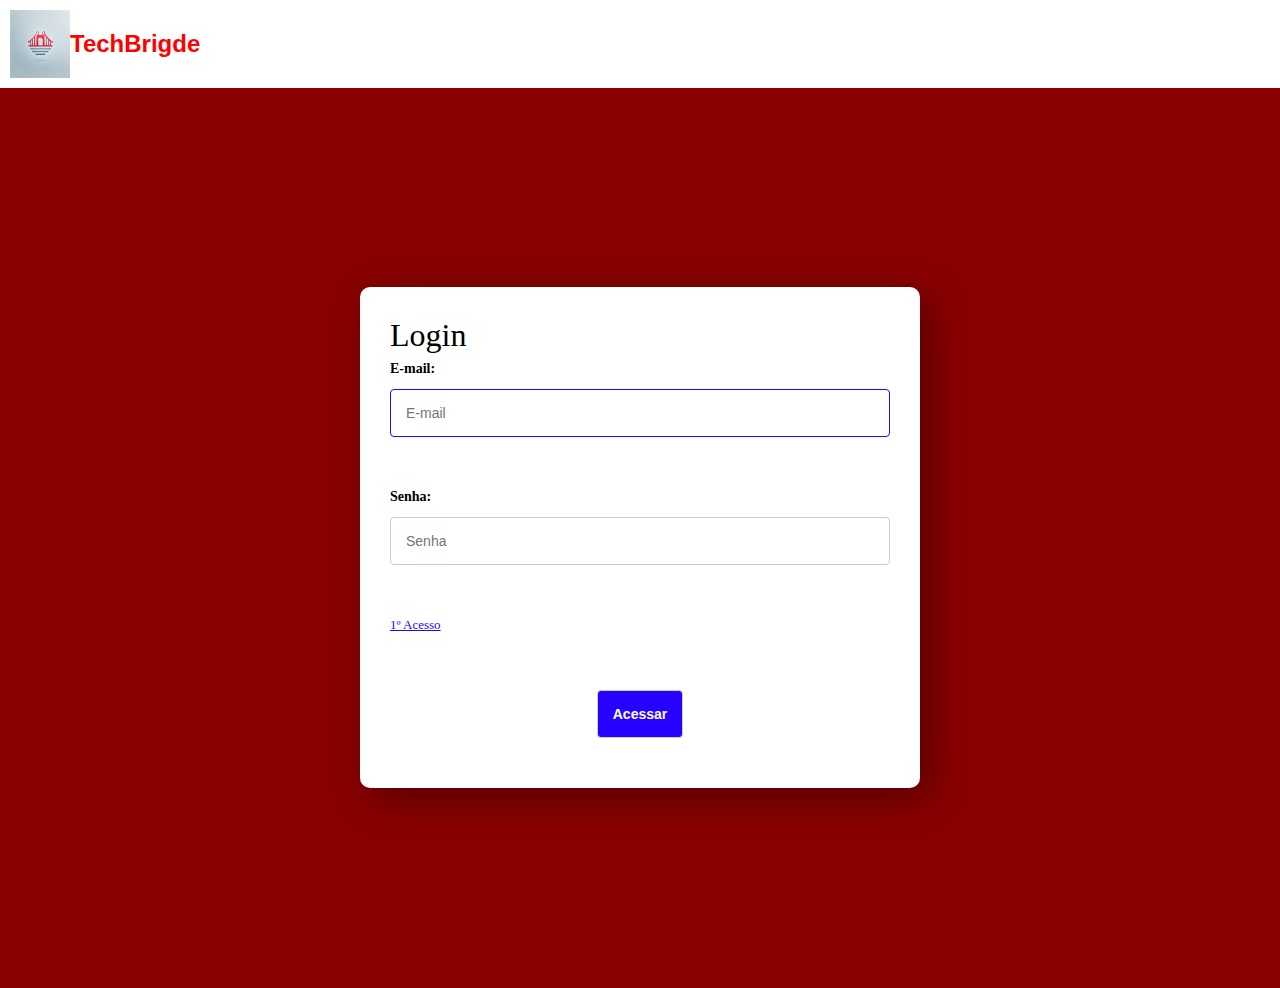
<file: index.html>
<!DOCTYPE html>
<html lang="pt-br">
<head>
    <meta charset="UTF-8">
    <meta name="viewport" content="width=device-width, initial-scale=1.0">
    <title> Login </title>
<link rel="stylesheet" href="main.css">
</head>
<div class="cabecalho">
    <img src="./Imagem/Logo.jpeg" 
    alt="Logo da empresa" width="60px"
    title="TechBrigde">
    <h2>TechBrigde</h2>  
</div>
<body>
   
    <div class="pagina">
<form method="post" class="formlogin">
        <h1>Login</h1>
<label for="E-mail">E-mail: </label>
<input type="email" placeholder="E-mail" autofocus="true">
<br><label for="Senha">Senha: </label>
<input type="password" placeholder="Senha">
<br><a href="cadastro.html"> 1º Acesso </a>
<br><input type="submit" value="Acessar" class="btn">
</form>
    </div>
</body>
</html>
</file>
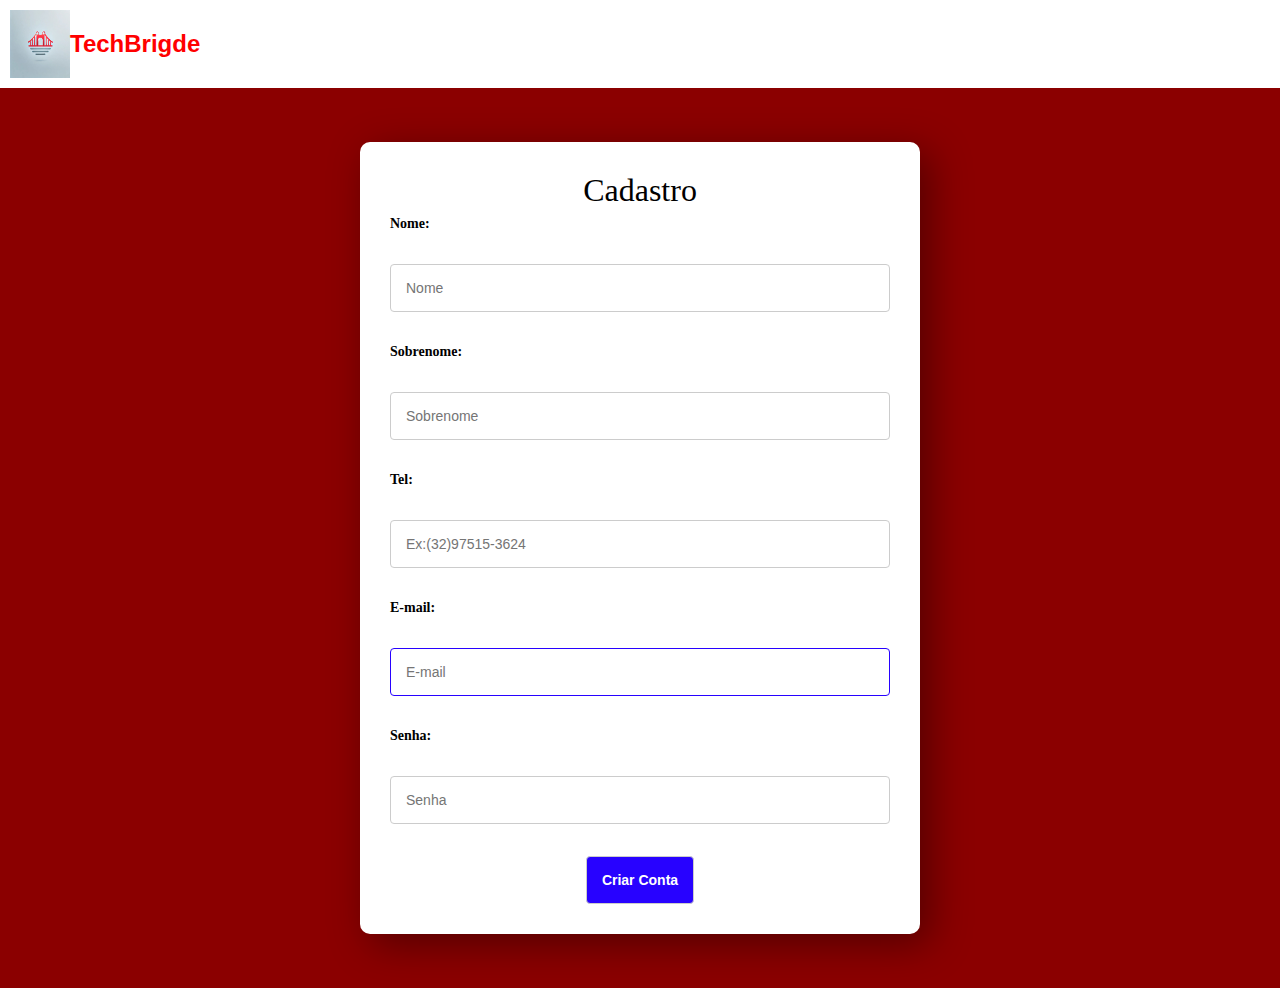
<file: cadastro.html>
<!DOCTYPE html>
<html lang="en">
<head>
    <meta charset="UTF-8">
    <meta name="viewport" content="width=device-width, initial-scale=1.0">
    <title> Cadastro </title>
    <link rel="stylesheet" href="main.css">
</head>
<div class="cabecalho">
    <img src="./Imagem/Logo.jpeg" 
    alt="Logo da empresa" width="60px"
    title="TechBrigde">
    <h2>TechBrigde</h2>  
</div>
<body>
    <div class="pagina2">
<form method="post" class="formCad">
        <h1>Cadastro</h1>
<label for="name">Nome: </label>
<br><input type="text" placeholder="Nome">
<br><label for="name">Sobrenome: </label>
<br><input type="text" placeholder="Sobrenome">
<br><label for="Telefone">Tel: </label>
<br><input type="number" placeholder="Ex:(32)97515-3624">
<br><label for="E-mail">E-mail: </label>
<br><input type="email" placeholder="E-mail" autofocus="true">
<br><label for="Senha">Senha: </label>
<br><input type="password" placeholder="Senha">
<br><input type="submit" value="Criar Conta" class="btn">
</form>
    </div>
</body>
</html>
</file>
<file: main.css>
body {
    font-family: 'Times New Roman', Times, serif;
    margin: 0px; 
    padding: 0px;
    color: black
}

.pagina {
    display: flex;
    align-items: center;
    align-content: center;
    justify-content: center;
    width: 100%;
    height: 100vh;
    background-color: darkred;
}

.formlogin {
    display: flex;
    flex-direction: column;
    background-color: #fff;
    width: 500px;
    border-radius: 10px;
    padding: 30px;
    box-shadow: 10px 10px 40px rgba(0, 0, 0, 0.4);
    gap: 7px
}

.formlogin h1 {
    padding: 0;
    margin: 0;
    font-weight: 500;
    font-size: 2.3;
}

.formlogin p {
    display: inline-block;
    font-size: 14px;
    color: #666;
    margin-bottom: 25px;
}

.formlogin input {
    padding: 15px;
    font-size: 14px;
    border: 1px solid #ccc;
    margin-bottom: 20px;
    margin-top: 5px;
    border-radius: 4px;
    transition: all linear 160ms;
    outline: none;
}


.formlogin input:focus {
    border: 1px solid #2802ff;
}

.formlogin label {
    font-size: 14px;
    font-weight: 600;
}

.formlogin a {
    display: inline-block;
    margin-bottom: 20px;
    font-size: 13px;
    color: #2802ff;
    transition: all linear 160ms;
}

.formlogin a:hover {
    color: #ff0000;
}

.btn {
    background-color: #2802ff;
    color: #fff;
    font-size: 14px;
    font-weight: 600;
    border: none ;
    transition: all linear 160ms;
    cursor: pointer;
    margin: 0 ;

}

.btn:hover {
    transform: scale(1.05);
    background-color: #ff0000;

}

body {
    font-family: 'Times New Roman', Times, serif;
    margin: 0px; 
    padding: 0px;
    color: black
}

.pagina2 {
    display: flex;
    align-items: center;
    align-content: center;
    justify-content: center;
    width: 100%;
    height: 100vh;
    background-color: darkred;
}

.formCad {
    display: flex;
    flex-direction: column;
    background-color: #fff;
    width: 500px;
    border-radius: 10px;
    padding: 30px;
    box-shadow: 10px 10px 40px rgba(0, 0, 0, 0.4);
    gap: 7px
}

.formCad h1 {
    padding: 0;
    margin: auto;
    font-weight: 500;
    font-size: 2.3;
}

.formCad p {
    display: inline-block;
    font-size: 14px;
    color: #666;
    margin-bottom: 25px;
}

.formCad input {
    padding: 15px;
    font-size: 14px;
    border: 1px solid #ccc;
    margin-bottom: auto;
    margin-top: auto;
    border-radius: 4px;
    transition: all linear 160ms;
    outline: none;
}


.formCad input:focus {
    border: 1px solid #2802ff;
}

.formCad label {
    font-size: 14px;
    font-weight: 600;
}

.formCad a {
    display: inline-block;
    margin-bottom: AUTO;
    font-size: 13px;
    color: #2802ff;
    transition: all linear 160ms;
}

.formCad a:hover {
    color: #ff0000;
}

.btn {
    background-color: #2802ff;
    color: #fff;
    font-size: 14px;
    font-weight: 600;
    border: none ;
    transition: all linear 160ms;
    cursor: pointer;
    margin: auto ;

}

.btn:hover {
    transform: scale(1.05);
    background-color: #ff0000;

}
.cabecalho{
    font-family: "Oswald", sans-serif;
    color: red;
    display: flex;
    padding: 10px;

}
</file>
